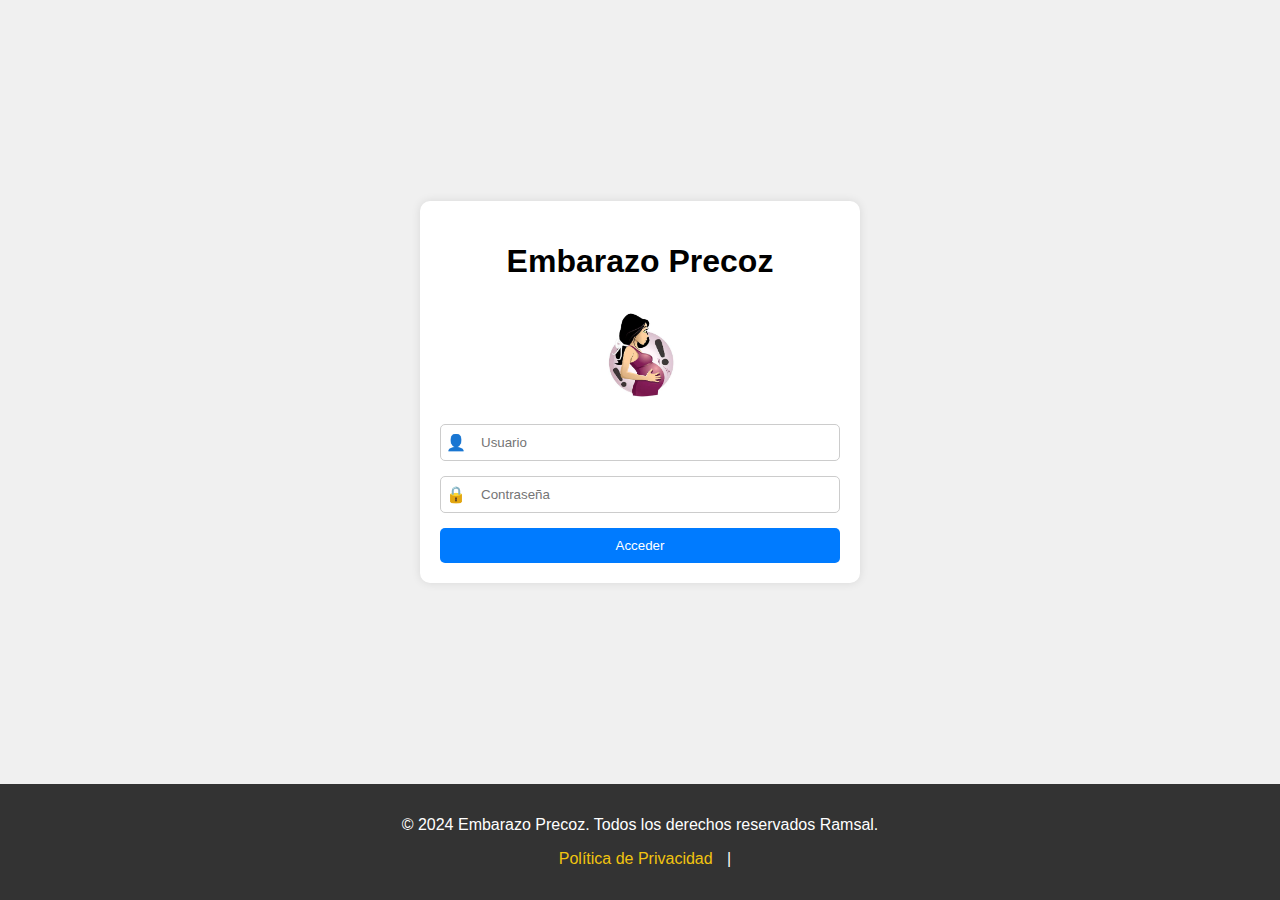
<file: index.html>
<!DOCTYPE html>
<html lang="es">
<head>
    <meta charset="UTF-8">
    <meta name="viewport" content="width=device-width, initial-scale=1.0">
    <title>Login - Embarazo Precoz</title>
    <link rel="stylesheet" href="Css/inicio.css">
    <link rel="icon" type="image/jpg"  href="Img/logo2.png">

</head>
<body>
    <div class="spacer"></div> 

    <div class="login-container">
        <h1>Embarazo Precoz</h1>
        <img src="Img/logo.jpeg" alt="Logo" class="logo">
        <form id="loginForm">
            <div class="input-group">
                <span class="icon">&#128100;</span>
                <input type="text" id="username" placeholder="Usuario">
            </div>
            <div class="input-group">
                <span class="icon">&#128274;</span>
                <input type="password" id="password" placeholder="Contraseña">
            </div>
            <button type="submit">Acceder</button>
        </form>
        <p id="errorMessage" class="error-message"></p>
    </div>
    <div class="spacer"></div> 
    <footer>
        <p>&copy; 2024 Embarazo Precoz. Todos los derechos reservados Ramsal.</p>
        <p>
            <a href="politica.html">Política de Privacidad</a> |
        </p>
    </footer>
    <script src="Js/login.js"></script>
</body>
</html>
</file>
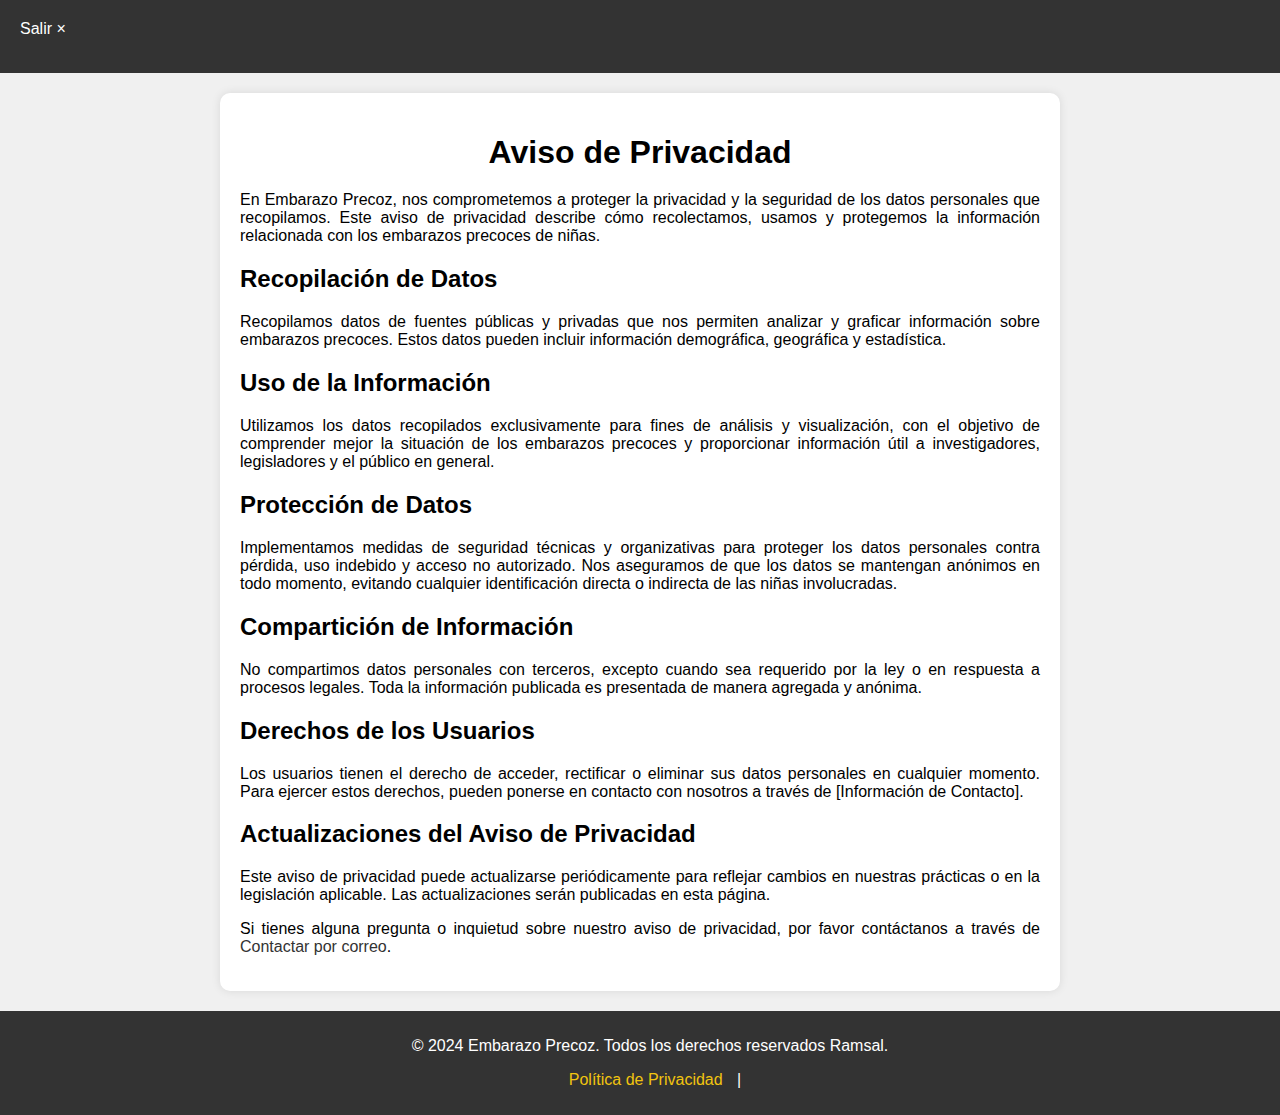
<file: politica.html>
<!DOCTYPE html>
<html lang="en">
<head>
    <meta charset="UTF-8">
    <meta name="viewport" content="width=device-width, initial-scale=1.0">
    <title>Aviso de Privacidad</title>
    <link rel="stylesheet" href="Css/politica.css">
    <link rel="icon" type="image/jpg"  href="Img/logo2.png">

</head>
<body>
    <div class="header">
        <a href="index.html">Salir &times;</a>
    </div>
    <div class="content">
        <h1>Aviso de Privacidad</h1>
        <p>
            En Embarazo Precoz, nos comprometemos a proteger la privacidad y la seguridad de los datos personales que recopilamos. Este aviso de privacidad describe cómo recolectamos, usamos y protegemos la información relacionada con los embarazos precoces de niñas.
        </p>
        <h2>Recopilación de Datos</h2>
        <p>
            Recopilamos datos de fuentes públicas y privadas que nos permiten analizar y graficar información sobre embarazos precoces. Estos datos pueden incluir información demográfica, geográfica y estadística.
        </p>
        <h2>Uso de la Información</h2>
        <p>
            Utilizamos los datos recopilados exclusivamente para fines de análisis y visualización, con el objetivo de comprender mejor la situación de los embarazos precoces y proporcionar información útil a investigadores, legisladores y el público en general.
        </p>
        <h2>Protección de Datos</h2>
        <p>
            Implementamos medidas de seguridad técnicas y organizativas para proteger los datos personales contra pérdida, uso indebido y acceso no autorizado. Nos aseguramos de que los datos se mantengan anónimos en todo momento, evitando cualquier identificación directa o indirecta de las niñas involucradas.
        </p>
        <h2>Compartición de Información</h2>
        <p>
            No compartimos datos personales con terceros, excepto cuando sea requerido por la ley o en respuesta a procesos legales. Toda la información publicada es presentada de manera agregada y anónima.
        </p>
        <h2>Derechos de los Usuarios</h2>
        <p>
            Los usuarios tienen el derecho de acceder, rectificar o eliminar sus datos personales en cualquier momento. Para ejercer estos derechos, pueden ponerse en contacto con nosotros a través de [Información de Contacto].
        </p>
        <h2>Actualizaciones del Aviso de Privacidad</h2>
        <p>
            Este aviso de privacidad puede actualizarse periódicamente para reflejar cambios en nuestras prácticas o en la legislación aplicable. Las actualizaciones serán publicadas en esta página.
        </p>
        <p>
            Si tienes alguna pregunta o inquietud sobre nuestro aviso de privacidad, por favor contáctanos a través de <a href="mailto:barucramirez0617@gmail.com?Subject=Tengo%20dudas%20acerca%20de%20como%20utilizan%20esta%20informacion">Contactar por correo</a>.
        </p>
    </div>
    <div class="spacer"></div> 
    <footer>
        <p>&copy; 2024 Embarazo Precoz. Todos los derechos reservados Ramsal.</p>
        <p>
            <a href="politica.html">Política de Privacidad</a> |
        </p>
    </footer>
</body>
</html>
</file>
<file: Css/inicio.css>
body {
    display: flex;
    flex-direction: column;
    justify-content: center;
    align-items: center;
    height: 100vh;
    margin: 0;
    font-family: Arial, sans-serif;
    background-color: #f0f0f0;
}
.content {
    flex: 1;
    display: flex;
    justify-content: center;
    align-items: center;
    width: 100%;
}
.login-container {
    background: white;
    padding: 20px;
    border-radius: 10px;
    box-shadow: 0 0 10px rgba(0, 0, 0, 0.1);
    text-align: center;
    width: 400px;
}
h1 {
    margin-bottom: 20px;
}
.logo {
    width: 100px;
    height: 100px;
    margin-bottom: 20px;
}
.input-group {
    display: flex;
    align-items: center;
    margin-bottom: 15px;
    border: 1px solid #ccc;
    border-radius: 5px;
    padding: 5px;
}
.icon {
    margin-right: 10px;
}
input {
    border: none;
    outline: none;
    flex: 1;
    padding: 5px;
}
button {
    background-color: #007bff;
    color: white;
    border: none;
    border-radius: 5px;
    padding: 10px;
    cursor: pointer;
    width: 100%;
}
button:hover {
    background-color: #0056b3;
}
.error-message {
    color: red;
    margin-top: 10px;
    display: none;
}
footer {
    background-color: #333;
    color: #fff;
    text-align: center;
    padding: 1em 0;
    width: 100%;
}
footer a {
    color: #f1c40f;
    text-decoration: none;
    margin: 0 10px;
}
footer a:hover {
    text-decoration: underline;
}
.spacer {
    height: 500px; /* Ajusta esta altura según sea necesario */
}
</file>
<file: Css/politica.css>
body {
    font-family: Arial, sans-serif;
    background-color: #f0f0f0;
    margin: 0;
    padding: 0;
    display: flex;
    flex-direction: column;
    min-height: 100vh;
}

.header {
    background-color: #333;
    color: white;
    padding: 10px;
    display: flex;
    justify-content: space-between;
    align-items: center;
}

.header a {
    color: white;
    text-decoration: none;
    padding: 10px;
}

.header a:hover {
    background-color: #444;
}

.content {
    padding: 20px;
    background: white;
    max-width: 800px;
    margin: 20px auto;
    border-radius: 10px;
    box-shadow: 0 0 10px rgba(0, 0, 0, 0.1);
    flex: 1;
}

.content h1 {
    text-align: center;
    margin-bottom: 20px;
}

.content p {
    text-align: justify;
    margin-bottom: 15px;
}

a {
    text-align: justify;
    margin-bottom: 15px;
    color: #333;
    text-decoration: none; /* Cambiado a 'none' en lugar de 'red' */
}

footer {
    text-align: center;
    width: 100%;
    padding: 10px;
    background-color: #333;
    color: white;
    position: relative;
    bottom: 0;
}

footer a {
    color: #f1c40f;
    text-decoration: none;
    margin: 0 10px;
}

footer a:hover {
    text-decoration: underline;
}
</file>
